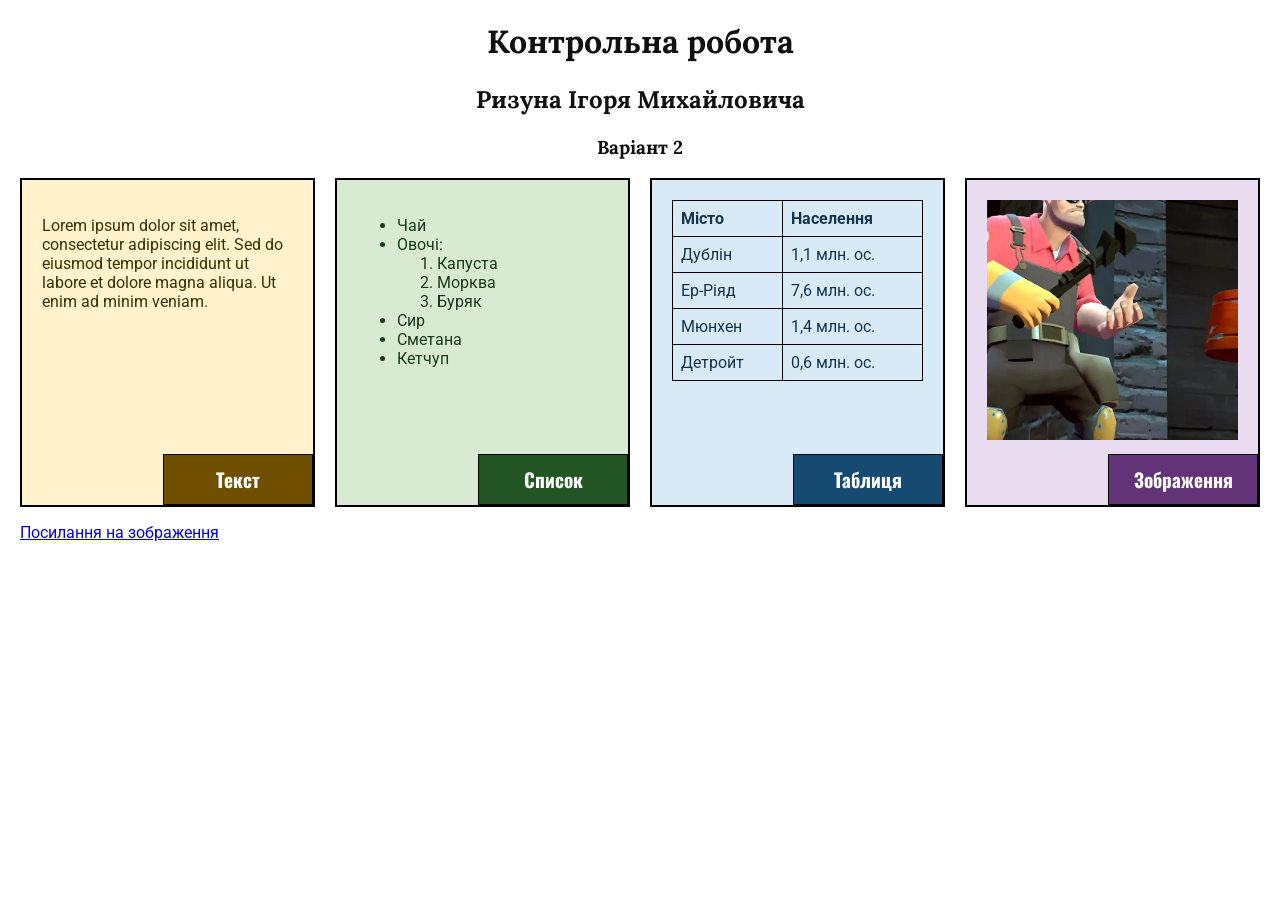
<file: kr/index.html>
﻿<!DOCTYPE html>
<html lang="uk">
<head>
    <meta charset="UTF-8">
    <meta name="viewport" content="width=device-width, initial-scale=1.0">
    <title>Контрольна робота</title>

    <link href="https://fonts.googleapis.com/css2?family=Lora&family=Oswald&family=Roboto&display=swap"
          rel="stylesheet">
    <link rel="stylesheet" href="style.css">
</head>
<body>
    <header>
        <h1>Контрольна робота</h1>
        <h2>Ризуна Ігоря Михайловича</h2>
        <h3>Варіант 2</h3>
    </header>

    <main>
        <section class="block text">
            <h3>Текст</h3>
            <p>
                Lorem ipsum dolor sit amet, consectetur adipiscing elit.
                Sed do eiusmod tempor incididunt ut labore et dolore
                magna aliqua. Ut enim ad minim veniam.
            </p>
        </section>

        <section class="block list">
            <h3>Список</h3>
            <ul>
                <li>Чай</li>
                <li>
                    Овочі:
                    <ol>
                        <li>Капуста</li>
                        <li>Морква</li>
                        <li>Буряк</li>
                    </ol>
                </li>
                <li>Сир</li>
                <li>Сметана</li>
                <li>Кетчуп</li>
            </ul>
        </section>

        <section class="block table">
            <h3>Таблиця</h3>
            <table>
                <tr>
                    <th>Місто</th>
                    <th>Населення</th>
                </tr>
                <tr>
                    <td>Дублін</td>
                    <td>1,1 млн. ос.</td>
                </tr>
                <tr>
                    <td>Ер-Ріяд</td>
                    <td>7,6 млн. ос.</td>
                </tr>
                <tr>
                    <td>Мюнхен</td>
                    <td>1,4 млн. ос.</td>
                </tr>
                <tr>
                    <td>Детройт</td>
                    <td>0,6 млн. ос.</td>
                </tr>
            </table>
        </section>

        <section class="block picture">
            <h3>Зображення</h3>
            <img src="photo.png"
                 alt="Приклад зображення"
                 width="320"
                 height="240">
        </section>
    </main>

    <p>
        <a href="https://placehold.co/320x240/png"
           target="_blank"
           rel="noopener">
            Посилання на зображення
        </a>
    </p>
</body>
</html>
</file>
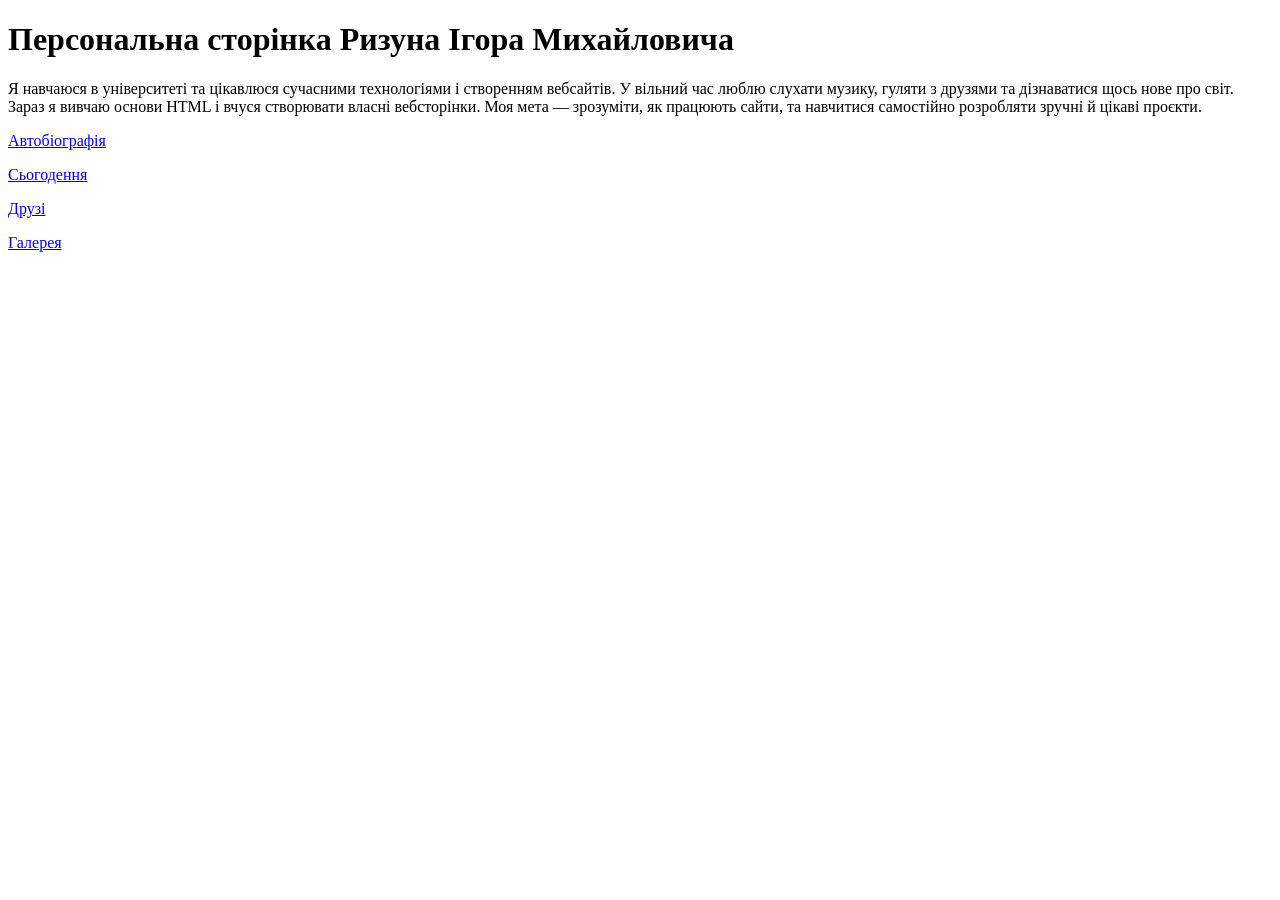
<file: lab1/index.html>
﻿<!DOCTYPE html>
<html lang="uk">
<head>
    <meta charset="UTF-8">
    <meta name="viewport" content="width=device-width, initial-scale=1.0">
    <title>Персональна сторінка</title>
</head>
<body>
    <h1>Персональна сторінка Ризуна Ігора Михайловича </h1>

    <p>
        Я навчаюся в університеті та цікавлюся сучасними технологіями
        і створенням вебсайтів. У вільний час люблю слухати музику,
        гуляти з друзями та дізнаватися щось нове про світ.
        Зараз я вивчаю основи HTML і вчуся створювати власні вебсторінки.
        Моя мета — зрозуміти, як працюють сайти, та навчитися
        самостійно розробляти зручні й цікаві проєкти.
    </p>

    <p><a href="biography.html">Автобіографія</a></p>
    <p><a href="nowadays.html">Сьогодення</a></p>
    <p><a href="friends.html">Друзі</a></p>
    <p><a href="gallery.html">Галерея</a></p>
</body>
</html>
</file>
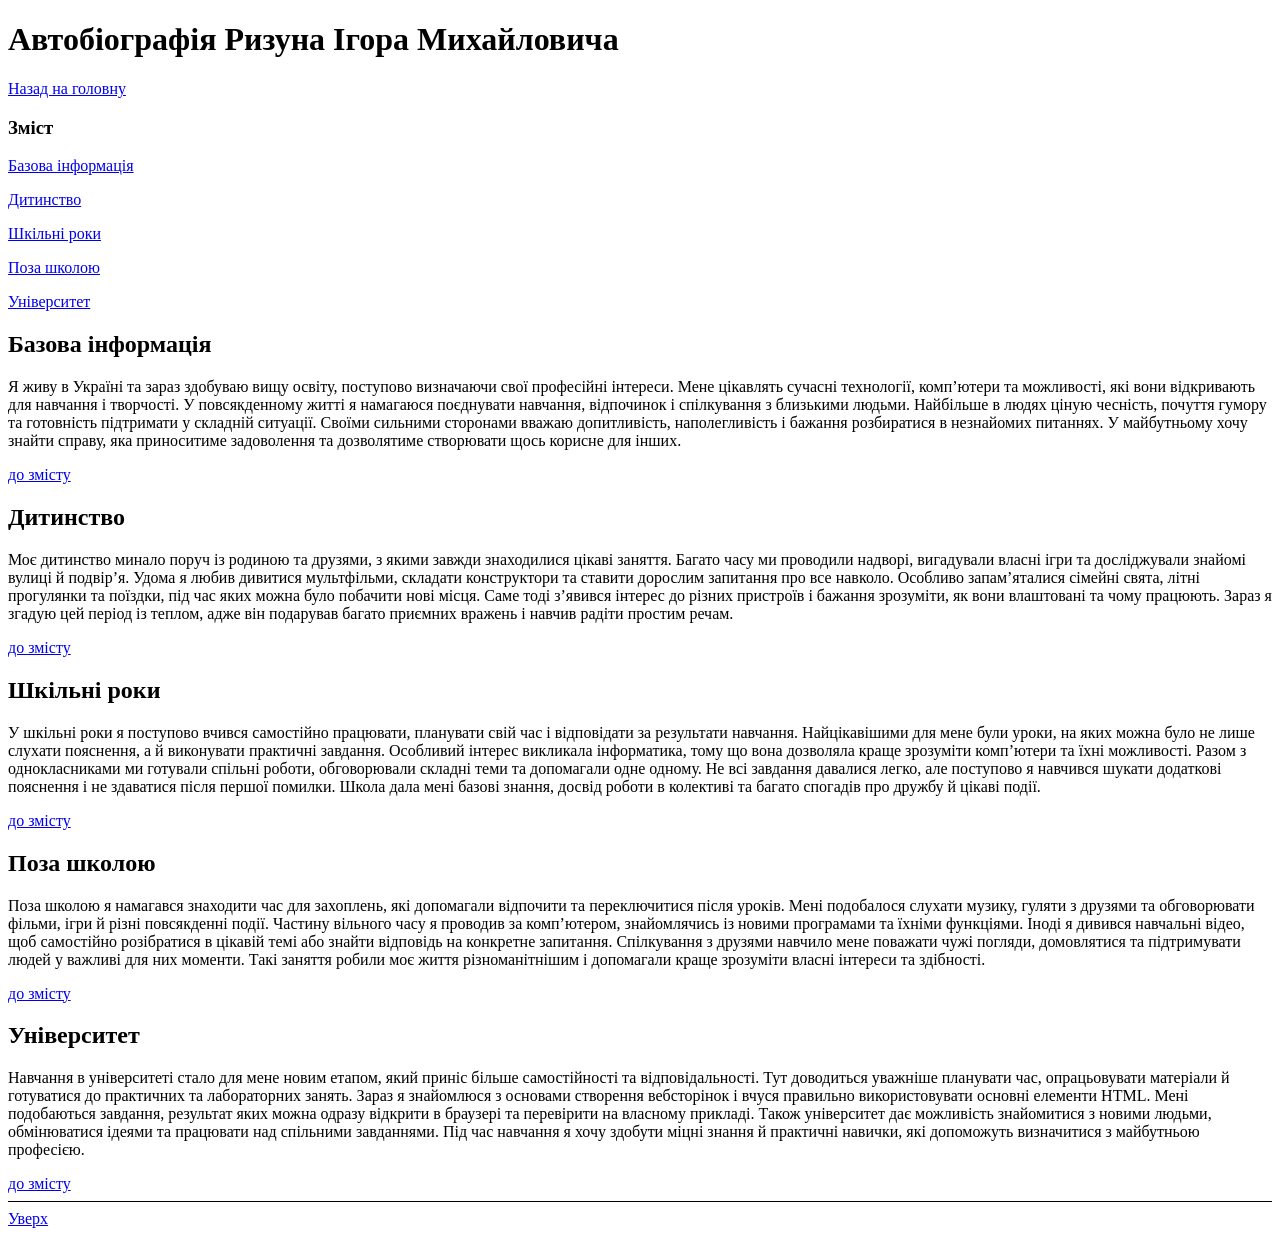
<file: lab1/biography.html>
<!DOCTYPE html>
<html lang="uk">
<head>
    <meta charset="UTF-8">
    <meta name="viewport" content="width=device-width, initial-scale=1.0">
    <title>Автобіографія</title>
</head>
<body>
    <h1 id="top">Автобіографія Ризуна Ігора Михайловича </h1>

    <a href="index.html">Назад на головну</a>

    <h3 id="contents">Зміст</h3>

    <p><a href="#basic">Базова інформація</a></p>
    <p><a href="#childhood">Дитинство</a></p>
    <p><a href="#school">Шкільні роки</a></p>
    <p><a href="#outside">Поза школою</a></p>
    <p><a href="#university">Університет</a></p>

    <article>
        <h2 id="basic">Базова інформація</h2>
        <p>
            Я живу в Україні та зараз здобуваю вищу освіту, поступово
            визначаючи свої професійні інтереси.
            Мене цікавлять сучасні технології, комп’ютери та можливості,
            які вони відкривають для навчання і творчості.
            У повсякденному житті я намагаюся поєднувати навчання,
            відпочинок і спілкування з близькими людьми.
            Найбільше в людях ціную чесність, почуття гумору та готовність
            підтримати у складній ситуації.
            Своїми сильними сторонами вважаю допитливість, наполегливість
            і бажання розбиратися в незнайомих питаннях.
            У майбутньому хочу знайти справу, яка приноситиме задоволення
            та дозволятиме створювати щось корисне для інших.
        </p>
    </article>
    <a href="#contents">до змісту</a>

    <article>
        <h2 id="childhood">Дитинство</h2>
        <p>
            Моє дитинство минало поруч із родиною та друзями, з якими
            завжди знаходилися цікаві заняття.
            Багато часу ми проводили надворі, вигадували власні ігри
            та досліджували знайомі вулиці й подвір’я.
            Удома я любив дивитися мультфільми, складати конструктори
            та ставити дорослим запитання про все навколо.
            Особливо запам’яталися сімейні свята, літні прогулянки
            та поїздки, під час яких можна було побачити нові місця.
            Саме тоді з’явився інтерес до різних пристроїв і бажання
            зрозуміти, як вони влаштовані та чому працюють.
            Зараз я згадую цей період із теплом, адже він подарував
            багато приємних вражень і навчив радіти простим речам.
        </p>
    </article>
    <a href="#contents">до змісту</a>

    <article>
        <h2 id="school">Шкільні роки</h2>
        <p>
            У шкільні роки я поступово вчився самостійно працювати,
            планувати свій час і відповідати за результати навчання.
            Найцікавішими для мене були уроки, на яких можна було
            не лише слухати пояснення, а й виконувати практичні завдання.
            Особливий інтерес викликала інформатика, тому що вона
            дозволяла краще зрозуміти комп’ютери та їхні можливості.
            Разом з однокласниками ми готували спільні роботи,
            обговорювали складні теми та допомагали одне одному.
            Не всі завдання давалися легко, але поступово я навчився
            шукати додаткові пояснення і не здаватися після першої помилки.
            Школа дала мені базові знання, досвід роботи в колективі
            та багато спогадів про дружбу й цікаві події.
        </p>
    </article>
    <a href="#contents">до змісту</a>

    <article>
        <h2 id="outside">Поза школою</h2>
        <p>
            Поза школою я намагався знаходити час для захоплень,
            які допомагали відпочити та переключитися після уроків.
            Мені подобалося слухати музику, гуляти з друзями
            та обговорювати фільми, ігри й різні повсякденні події.
            Частину вільного часу я проводив за комп’ютером,
            знайомлячись із новими програмами та їхніми функціями.
            Іноді я дивився навчальні відео, щоб самостійно розібратися
            в цікавій темі або знайти відповідь на конкретне запитання.
            Спілкування з друзями навчило мене поважати чужі погляди,
            домовлятися та підтримувати людей у важливі для них моменти.
            Такі заняття робили моє життя різноманітнішим і допомагали
            краще зрозуміти власні інтереси та здібності.
        </p>
    </article>
    <a href="#contents">до змісту</a>

    <article>
        <h2 id="university">Університет</h2>
        <p>
            Навчання в університеті стало для мене новим етапом,
            який приніс більше самостійності та відповідальності.
            Тут доводиться уважніше планувати час, опрацьовувати
            матеріали й готуватися до практичних та лабораторних занять.
            Зараз я знайомлюся з основами створення вебсторінок
            і вчуся правильно використовувати основні елементи HTML.
            Мені подобаються завдання, результат яких можна одразу
            відкрити в браузері та перевірити на власному прикладі.
            Також університет дає можливість знайомитися з новими людьми,
            обмінюватися ідеями та працювати над спільними завданнями.
            Під час навчання я хочу здобути міцні знання й практичні
            навички, які допоможуть визначитися з майбутньою професією.
        </p>
    </article>
    <a href="#contents">до змісту</a>

    <hr style="border: 0; border-top: 1px solid black;">

    <a href="#top">Уверх</a>
</body>
</html>
</file>
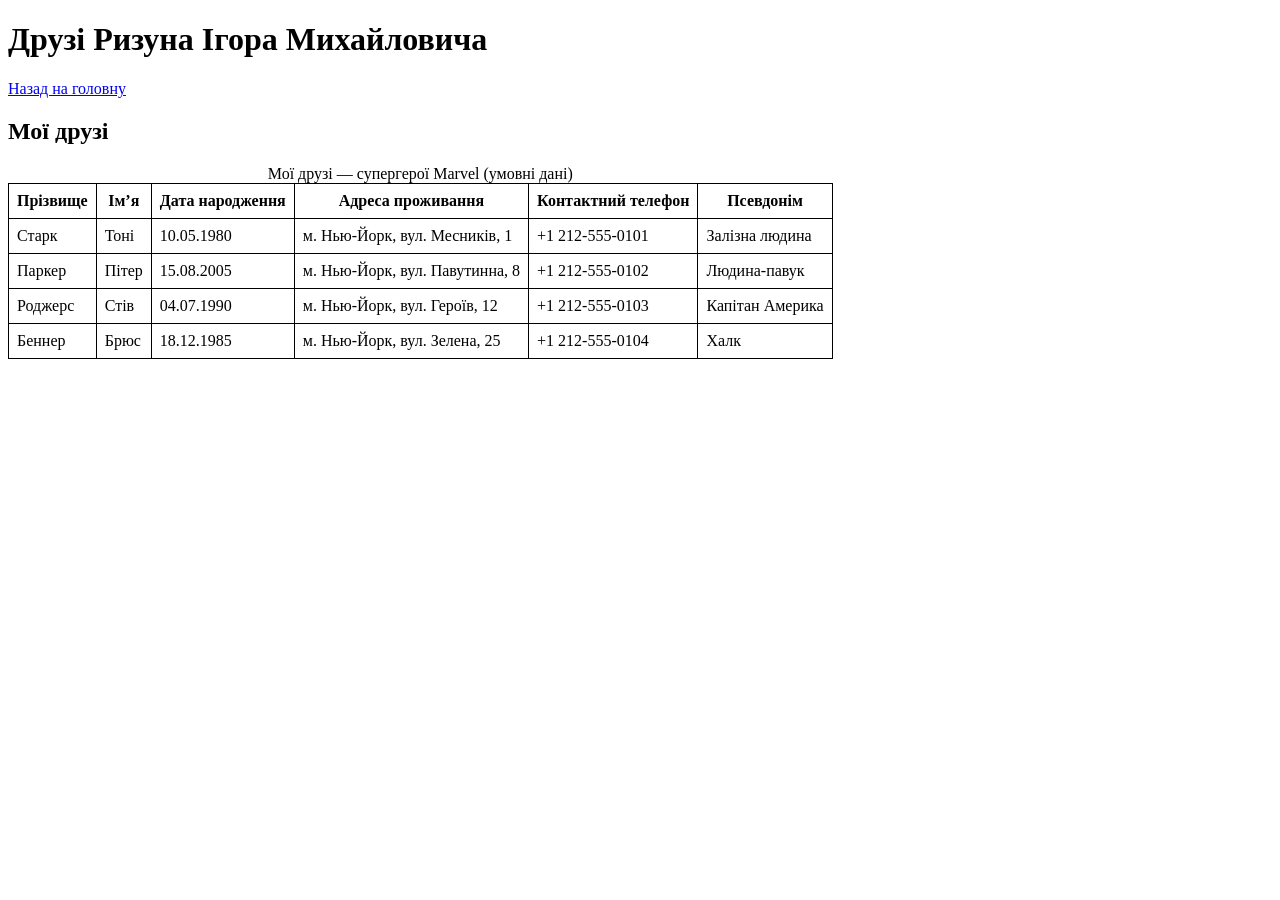
<file: lab1/friends.html>
<!DOCTYPE html>
<html lang="uk">
<head>
    <meta charset="UTF-8">
    <meta name="viewport" content="width=device-width, initial-scale=1.0">
    <title>Друзі</title>
    <style>
        table {
            border-collapse: collapse;
        }

        th, td {
            border: 1px solid black;
            padding: 8px;
        }
    </style>
</head>
<body>
    <h1>Друзі Ризуна Ігора Михайловича </h1>

    <a href="index.html">Назад на головну</a>

    <h2>Мої друзі</h2>

    <table>
        <caption>Мої друзі — супергерої Marvel (умовні дані)</caption>

        <thead>
            <tr>
                <th scope="col">Прізвище</th>
                <th scope="col">Ім’я</th>
                <th scope="col">Дата народження</th>
                <th scope="col">Адреса проживання</th>
                <th scope="col">Контактний телефон</th>
                <th scope="col">Псевдонім</th>
            </tr>
        </thead>

        <tbody>
            <tr>
                <td>Старк</td>
                <td>Тоні </td>
                <td>10.05.1980</td>
                <td>м. Нью-Йорк, вул. Месників, 1</td>
                <td>+1 212-555-0101</td>
                <td>Залізна людина</td>
            </tr>
            <tr>
                <td>Паркер</td>
                <td>Пітер </td>
                <td>15.08.2005</td>
                <td>м. Нью-Йорк, вул. Павутинна, 8</td>
                <td>+1 212-555-0102</td>
                <td>Людина-павук</td>   
            </tr>
            <tr>
                <td>Роджерс</td>
                <td>Стів </td>
                <td>04.07.1990</td>
                <td>м. Нью-Йорк, вул. Героїв, 12</td>
                <td>+1 212-555-0103</td>
                <td>Капітан Америка</td>
            </tr>
            <tr>
                <td>Беннер</td>
                <td>Брюс </td>
                <td>18.12.1985</td>
                <td>м. Нью-Йорк, вул. Зелена, 25</td>
                <td>+1 212-555-0104</td>
                <td>Халк</td>
            </tr>
         
        </tbody>
    </table>
</body>
</html>
</file>
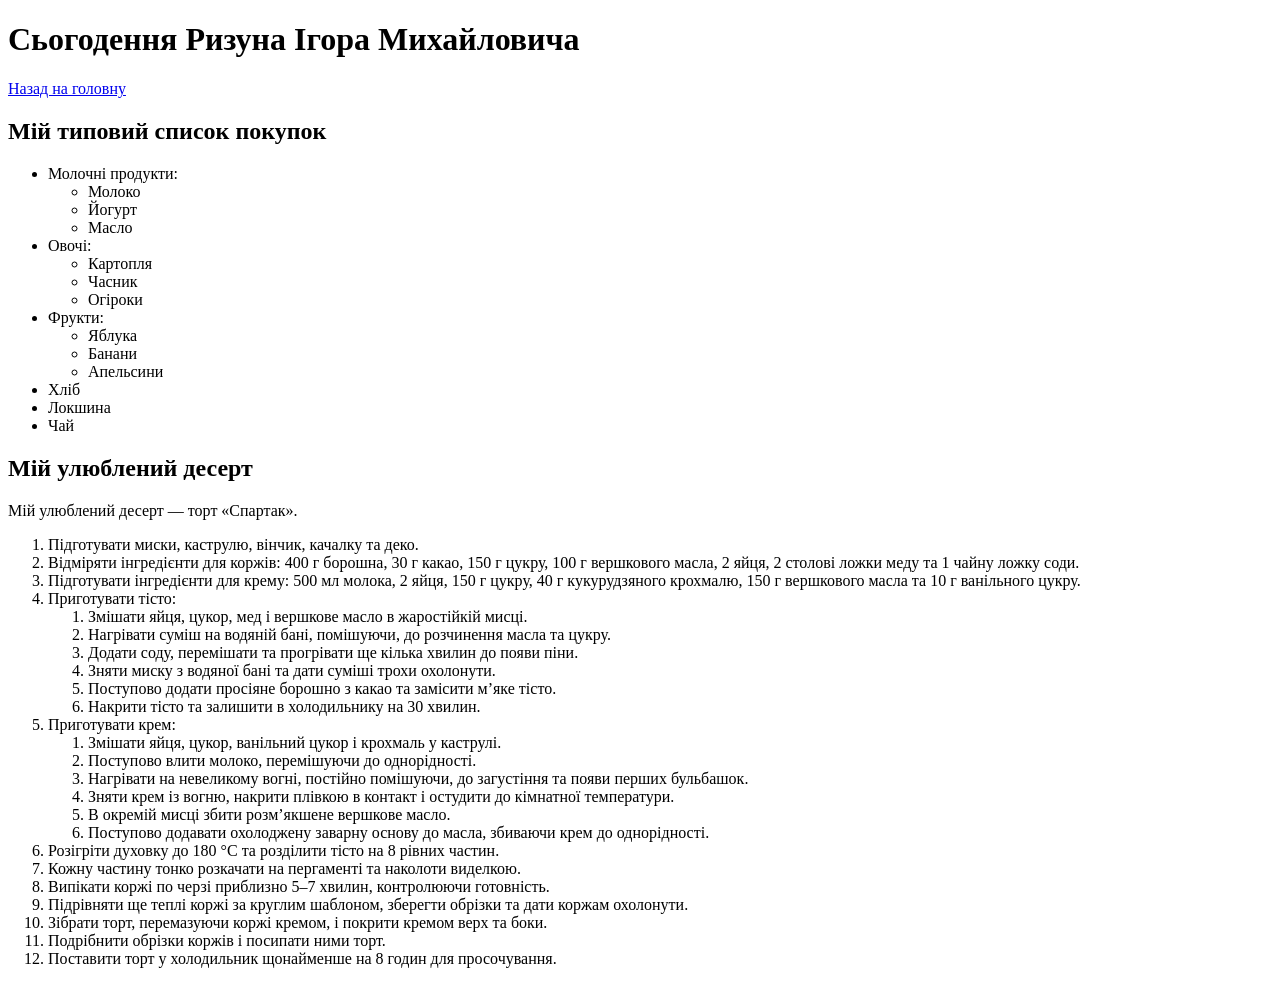
<file: lab1/nowadays.html>
<!DOCTYPE html>
<html lang="uk">
<head>
    <meta charset="UTF-8">
    <meta name="viewport" content="width=device-width, initial-scale=1.0">
    <title>Сьогодення</title>
</head>
<body>
    <h1>Сьогодення Ризуна Ігора Михайловича </h1>

    <a href="index.html">Назад на головну</a>

    <h2>Мій типовий список покупок</h2>

    <ul>
        <li>
            Молочні продукти:
            <ul>
                <li>Молоко</li>
                <li>Йогурт</li>
                <li>Масло</li>
            </ul>
        </li>
        <li>
            Овочі:
            <ul>
                <li>Картопля</li>
                <li>Часник</li>
                <li>Огіроки</li>
            </ul>
        </li>
        <li>
            Фрукти:
            <ul>
                <li>Яблука</li>
                <li>Банани</li>
                <li>Апельсини</li>
            </ul>
        </li>
        <li>Хліб</li>
        <li>Локшина </li>
        <li>Чай</li>
    </ul>

    <h2>Мій улюблений десерт</h2>

   <p>Мій улюблений десерт — торт «Спартак».</p>

<ol>
    <li>Підготувати миски, каструлю, вінчик, качалку та деко.</li>
    <li>
        Відміряти інгредієнти для коржів: 400 г борошна,
        30 г какао, 150 г цукру, 100 г вершкового масла,
        2 яйця, 2 столові ложки меду та 1 чайну ложку соди.
    </li>
    <li>
        Підготувати інгредієнти для крему: 500 мл молока,
        2 яйця, 150 г цукру, 40 г кукурудзяного крохмалю,
        150 г вершкового масла та 10 г ванільного цукру.
    </li>
    <li>
        Приготувати тісто:
        <ol>
            <li>Змішати яйця, цукор, мед і вершкове масло в жаростійкій мисці.</li>
            <li>Нагрівати суміш на водяній бані, помішуючи, до розчинення масла та цукру.</li>
            <li>Додати соду, перемішати та прогрівати ще кілька хвилин до появи піни.</li>
            <li>Зняти миску з водяної бані та дати суміші трохи охолонути.</li>
            <li>Поступово додати просіяне борошно з какао та замісити м’яке тісто.</li>
            <li>Накрити тісто та залишити в холодильнику на 30 хвилин.</li>
        </ol>
    </li>
    <li>
        Приготувати крем:
        <ol>
            <li>Змішати яйця, цукор, ванільний цукор і крохмаль у каструлі.</li>
            <li>Поступово влити молоко, перемішуючи до однорідності.</li>
            <li>Нагрівати на невеликому вогні, постійно помішуючи, до загустіння та появи перших бульбашок.</li>
            <li>Зняти крем із вогню, накрити плівкою в контакт і остудити до кімнатної температури.</li>
            <li>В окремій мисці збити розм’якшене вершкове масло.</li>
            <li>Поступово додавати охолоджену заварну основу до масла, збиваючи крем до однорідності.</li>
        </ol>
    </li>
    <li>Розігріти духовку до 180 °C та розділити тісто на 8 рівних частин.</li>
    <li>Кожну частину тонко розкачати на пергаменті та наколоти виделкою.</li>
    <li>Випікати коржі по черзі приблизно 5–7 хвилин, контролюючи готовність.</li>
    <li>Підрівняти ще теплі коржі за круглим шаблоном, зберегти обрізки та дати коржам охолонути.</li>
    <li>Зібрати торт, перемазуючи коржі кремом, і покрити кремом верх та боки.</li>
    <li>Подрібнити обрізки коржів і посипати ними торт.</li>
    <li>Поставити торт у холодильник щонайменше на 8 годин для просочування.</li>
</ol>
</body>
</html>
</file>
<file: kr/style.css>
* {
	box-sizing: border-box;
}

body {
	margin: 20px;
	font-family: "Roboto", sans-serif;
	font-size: 16px;
	color: #111;
}

header {
	text-align: center;
	font-family: "Lora", serif;
}

/* На телефоні — одна колонка */
main {
	display: grid;
	grid-template-columns: 100%;
	gap: 20px;
}

.block {
	position: relative;
	min-width: 0;
	padding: 20px 20px 65px;
	border: 2px solid black;
}


	.block h3 {
		position: absolute;
		bottom: 0;
		right: 0;
		width: 150px;
		margin: 0;
		padding: 10px;
		border: 1px solid black;
		text-align: center;
		font-family: "Oswald", sans-serif;
		font-size: 120%;
	}

.text {
	background-color: #fff2cc;
	color: #3d3000;
}

	.text h3 {
		background-color: #705000;
		color: white;
	}

.list {
	background-color: #d9ead3;
	color: #173b16;
}

	.list h3 {
		background-color: #245525;
		color: white;
	}

.table {
	background-color: #d9eaf7;
	color: #12354d;
}

	.table h3 {
		background-color: #174a70;
		color: white;
	}

.picture {
	background-color: #eadcf0;
	color: #412050;
}

	.picture h3 {
		background-color: #623477;
		color: white;
	}

table {
	width: 100%;
	border-collapse: collapse;
}

th, td {
	border: 1px solid black;
	padding: 8px;
	text-align: left;
}

img {
	display: block;
	width: 320px;
	max-width: 100%;
	height: 240px;
	object-fit: cover;
}


@media (min-width: 769px) {
	main {
		grid-template-columns: repeat(2, 1fr);
	}
}

@media (min-width: 993px) {
	main {
		grid-template-columns: repeat(3, 1fr);
	}

	.picture {
		grid-column: 1 / -1;
	}
}

@media (min-width: 1200px) {
	main {
		grid-template-columns: repeat(4, 1fr);
	}

	.picture {
		grid-column: auto;
	}
}
</file>
